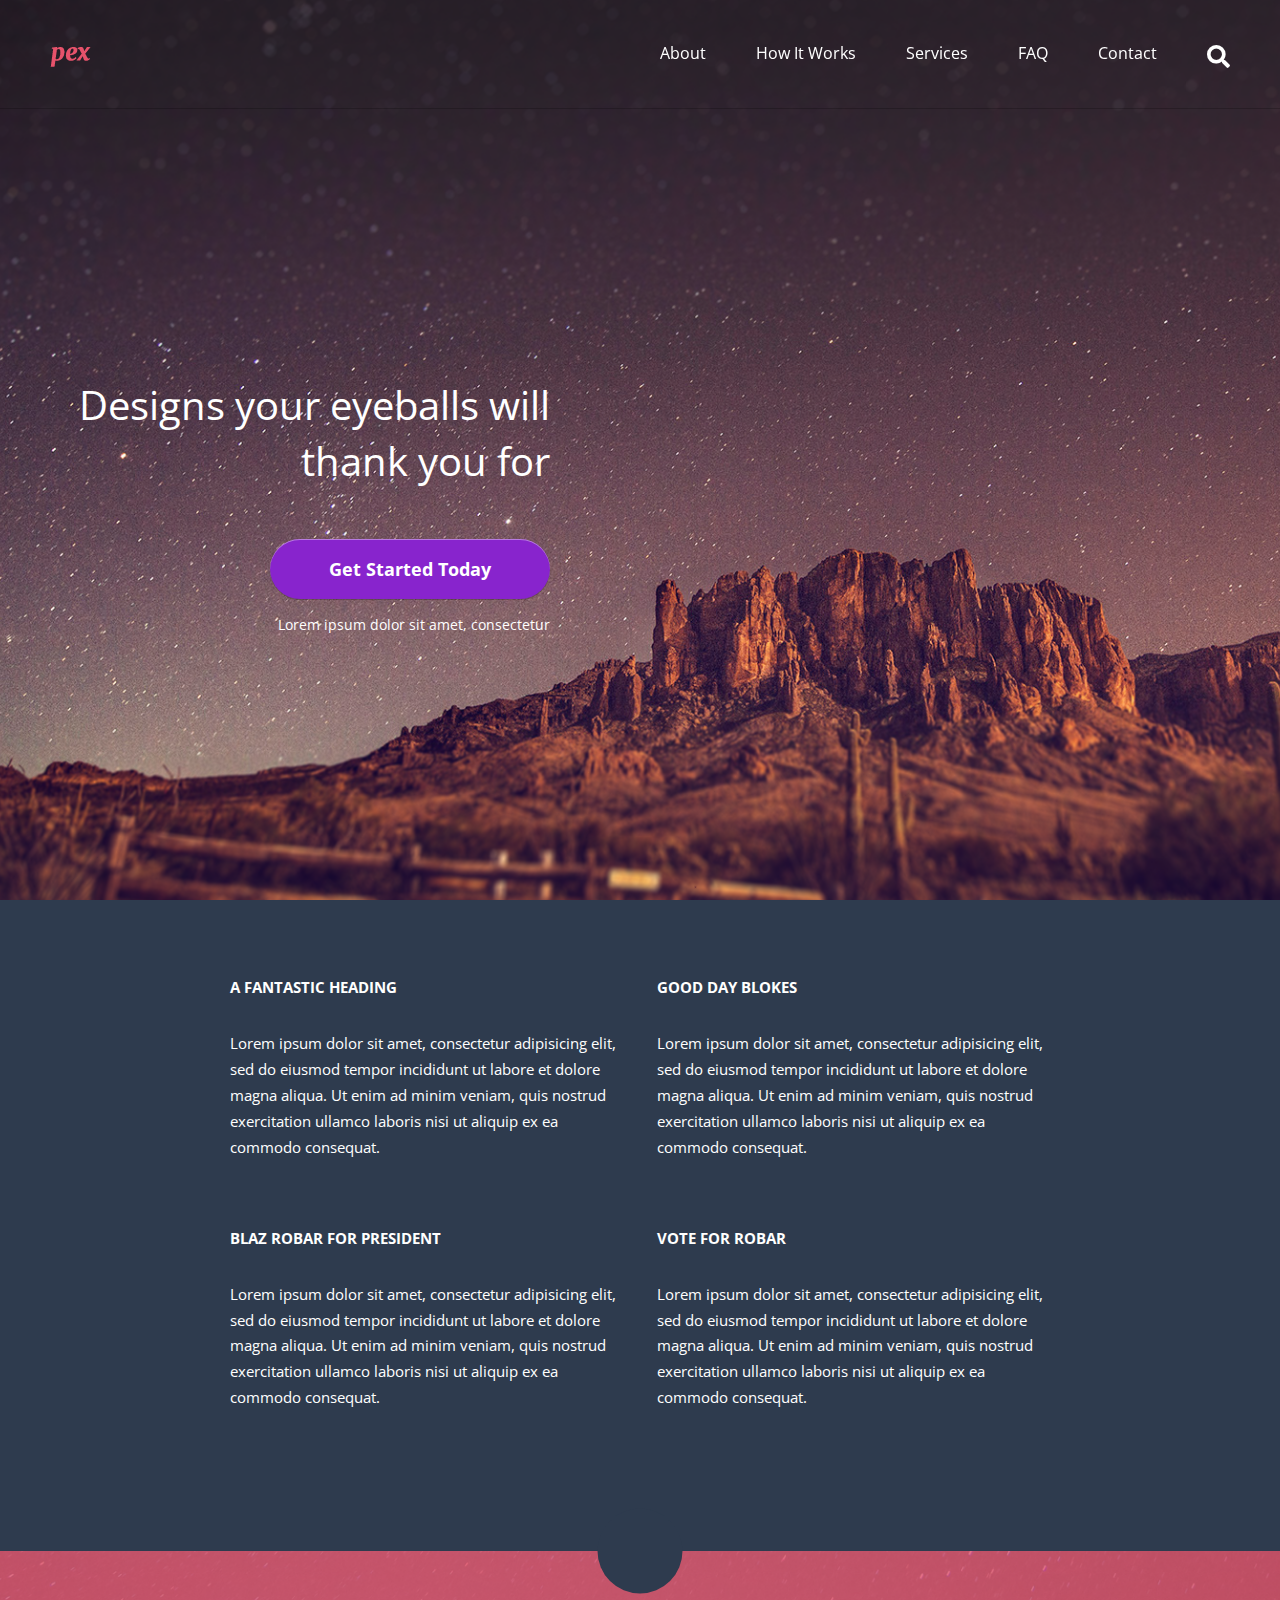
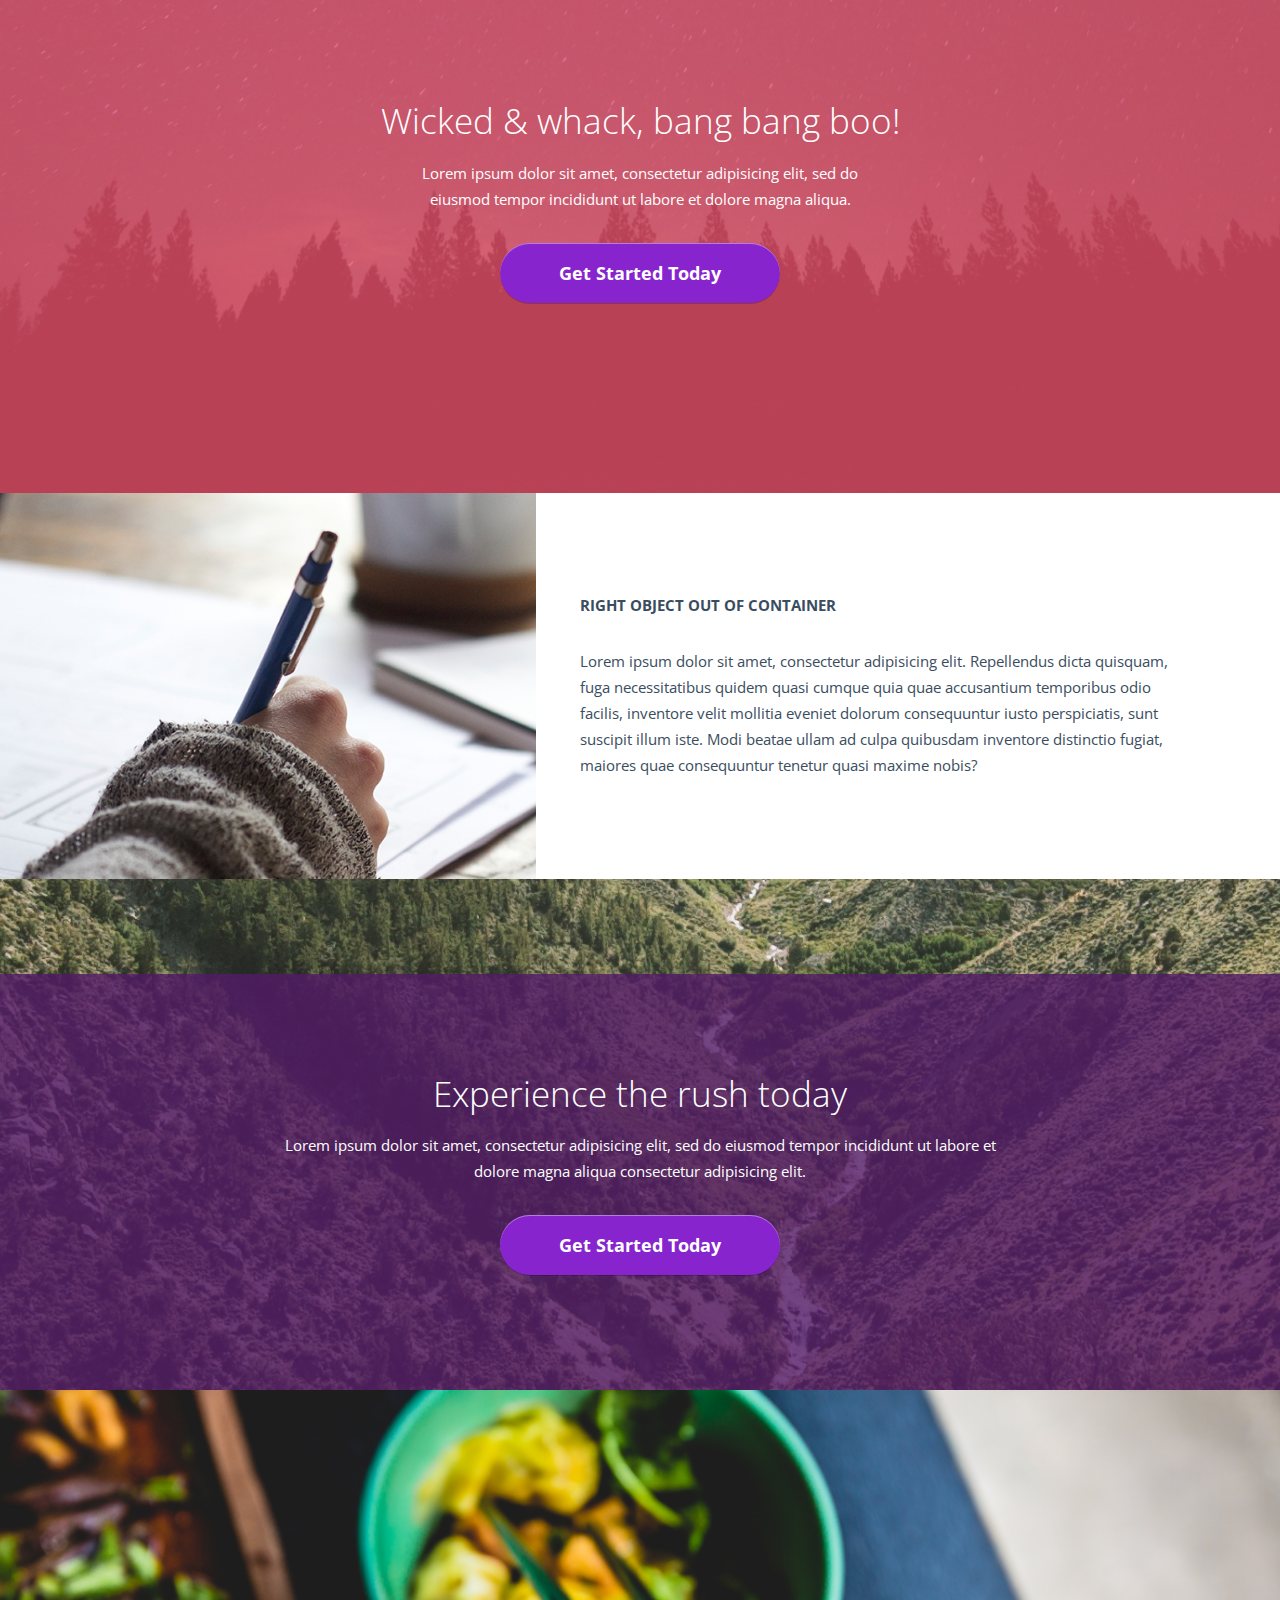
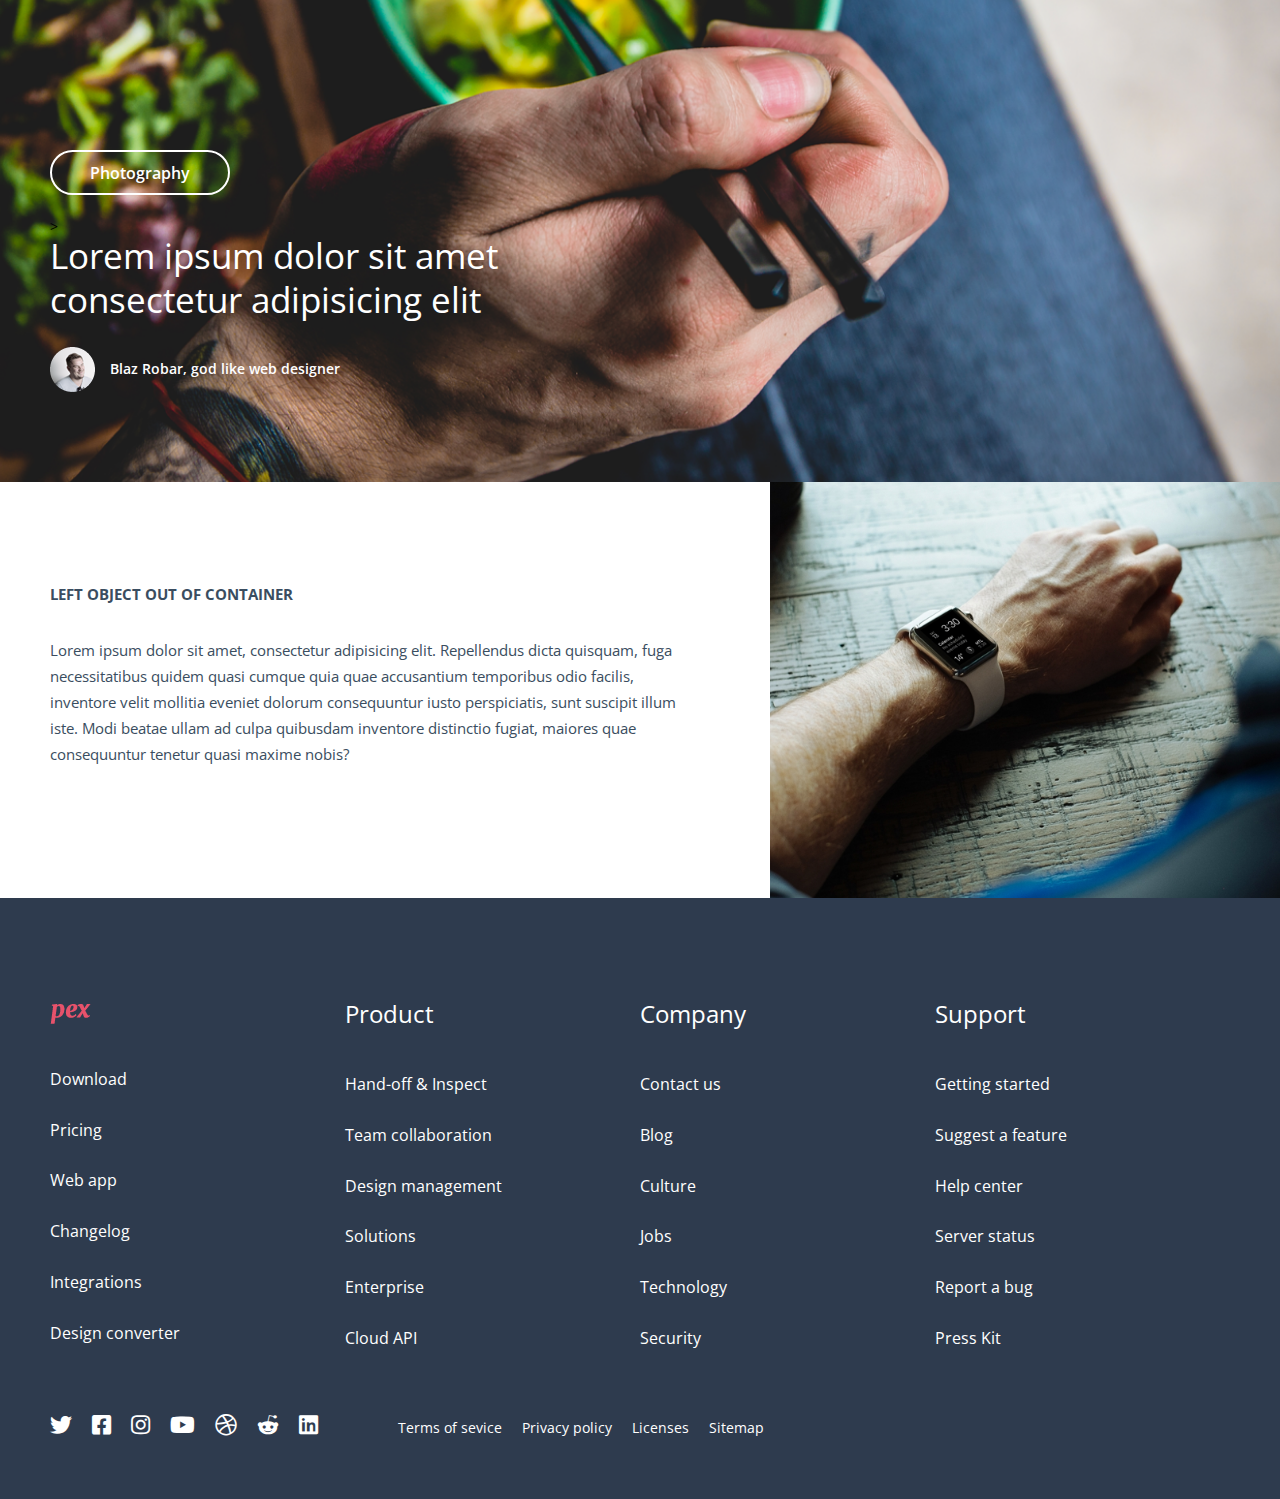
<file: index.html>
<!DOCTYPE html>
<html lang="en">
<head prefix="og: http://ogp.me/ns#">
	<meta charset="UTF-8">
	<meta name="viewport" content="width=device-width, initial-scale=1.0, maximum-scale=1.0, user-scalable=0"> <!-- If no zoom need -->
	<title>PEX</title>
	<meta name="author" content="John Doe"> <!-- !!!!!!!!!!!!!!!!!!!!!!!!!!!!!!!!!!!! -->
	<meta name="copyright" content="John Doe"> <!-- !!!!!!!!!!!!!!!!!!!!!!!!!!!!!!!!!!!! -->
	<meta name="address" content="">
	<meta name="description" content="">
	<meta name="format-detection" content="telephone=no">
	<meta name="robots" content="none"> <!-- !!!!!!!!!!!!!!!!!!!!!!!!!!!!!!!!!!!! -->
	<meta property="og:title" content="PEX">
	<meta property="og:type" content="article">
	<meta property="og:url" content="http://www.pex.com/"> 
	<meta property="og:image" content="http://pex.com/img/pex-graph.png">
	<meta property="og:image:alt" content="">
	<meta property="og:description" content="PEX provides modern web design ideas and creative decisons for you.">
	<meta property="og:determiner" content="">
	<meta property="og:locale" content="en_US">
	<meta property="og:site_name" content="PEX">
	<meta name="twitter:card" content="summary">
	<meta name="twitter:site" content="">
   <meta name="twitter:creator" content="">
   <meta name="twitter:image:alt" content="">
	<!-- Google Fonts -->
	<link rel="stylesheet" href="img/icons/fontawesome/css/all.min.css">
	<link rel="stylesheet" href="css/styles.css">
	<link rel="apple-touch-icon" sizes="180x180" href="/apple-touch-icon.png">
	<link rel="icon" type="image/png" sizes="32x32" href="/favicon-32x32.png">
	<link rel="icon" type="image/png" sizes="16x16" href="/favicon-16x16.png">
	<link rel="manifest" href="/site.webmanifest">
	<link rel="mask-icon" href="/safari-pinned-tab.svg" color="#5bbad5">
	<meta name="msapplication-TileColor" content="#da532c">
	<meta name="theme-color" content="#ffffff">
	<!--[if lt IE 9]>
      <script src="https://cdnjs.cloudflare.com/ajax/libs/html5shiv/3.7.3/html5shiv.js"></script>
    <![endif]-->
</head>
<body>
	<div class="wrapper">
		<header class="header">
	<div class="container">
		<div class="header__logo-menu-search">
			<div class="header__row">
				<div class="header__logo-menu">
					<div class="header__logo logo">
						<a href="#" class="logo__link">
							<img src="img/logos/pex.png" alt="PEX logo" class="logo__img">
						</a>
					</div>
					<nav class="header__menu menu">
						<div class="header__burger burger">
							<span class="burger__line"></span>
							<span class="burger__line"></span>
							<span class="burger__line"></span>
						</div>
						<ul class="menu__body">
							<li class="menu__item">
								<a href="#" class="menu__link">About</a>
							</li>
							<li class="menu__item">
								<a href="#" class="menu__link">How It Works</a>
							</li>
							<li class="menu__item">
								<a href="#" class="menu__link">Services</a>
							</li>
							<li class="menu__item">
								<a href="#" class="menu__link">FAQ</a>
							</li>
							<li class="menu__item">
								<a href="#" class="menu__link">Contact</a>
							</li>
						</ul>
					</nav>
				</div>
				<div class="header__search search">
					<div class="search__body">
						<form class="search__form" action="#">
							<div class="search__relative-block">
								<input type="search" class="search__input" name="q" placeholder="Search Website" autocomplete="off">
								<button class="search__submit">
									<span class="fas fa-search search__submit-icon"></span>
								</button>
							</div>
						</form>
					</div>
					<div class="search__btn">
						<span class="fas fa-search search__btn-icon"></span>
					</div>
				</div>
			</div>
		</div>
	</div>
</header>
		<main class="main">
			<section class="main__main-screen main-screen">
				<div class="main-screen__bg ibg">
					<img src="img/backgrounds/main-screen-background.png" alt="" class="ibg__img">
				</div>
				<div class="container">
					<div class="main-screen__body">
						<h1 class="main-screen__title">Designs your eyeballs will thank you for</h1>
						<a href="#" class="main-screen__btn-link btn-link">
							<span>Get Started Today</span>
						</a>
						<div class="main-screen__text">Lorem ipsum dolor sit amet, consectetur</div>
					</div>
				</div>
			</section>
			<section class="articles">
				<div class="container">
					<div class="min-container">
						<div class="articles__body">
							<div class="articles__column">
								<article class="articles__item">
									<h2 class="articles__title heading">A fantastic heading</h2>
									<p class="articles__text paragraph">Lorem ipsum dolor sit amet, consectetur adipisicing elit, sed do eiusmod tempor incididunt ut labore et dolore magna aliqua. Ut enim ad minim veniam, quis nostrud exercitation ullamco laboris nisi ut aliquip ex ea commodo consequat.</p>
								</article>
							</div>
							<div class="articles__column">
								<article class="articles__item">
									<h2 class="articles__title heading">Good day blokes</h2>
									<p class="articles__text paragraph">Lorem ipsum dolor sit amet, consectetur adipisicing elit, sed do eiusmod tempor incididunt ut labore et dolore magna aliqua. Ut enim ad minim veniam, quis nostrud exercitation ullamco laboris nisi ut aliquip ex ea commodo consequat.</p>
								</article>
							</div>
							<div class="articles__column">
								<article class="articles__item">
									<h2 class="articles__title heading">Blaz Robar for president</h2>
									<p class="articles__text paragraph">Lorem ipsum dolor sit amet, consectetur adipisicing elit, sed do eiusmod tempor incididunt ut labore et dolore magna aliqua. Ut enim ad minim veniam, quis nostrud exercitation ullamco laboris nisi ut aliquip ex ea commodo consequat.</p>
								</article>
							</div>
							<div class="articles__column">
								<article class="articles__item">
									<h2 class="articles__title heading">vote for robar</h2>
									<p class="articles__text paragraph">Lorem ipsum dolor sit amet, consectetur adipisicing elit, sed do eiusmod tempor incididunt ut labore et dolore magna aliqua. Ut enim ad minim veniam, quis nostrud exercitation ullamco laboris nisi ut aliquip ex ea commodo consequat.</p>
								</article>
							</div>
						</div>
					</div>
				</div>
			</section>
			<section class="main__boo boo">
				<div class="boo__bg ibg">
					<img src="img/backgrounds/boo-background.png" alt="" class="ibg__img">
				</div>
				<div class="container">
					<div class="boo__body">
						<h2 class="boo__title title">Wicked &amp; whack, bang bang boo!</h2>
						<p class="boo__text text text_max-width_447px">Lorem ipsum dolor sit amet, consectetur adipisicing elit, sed do eiusmod tempor incididunt ut labore et dolore magna aliqua.</p>
						<a href="#" class="boo__btn-link btn-link">
							<span>Get Started Today</span>
						</a>
					</div>
				</div>
			</section>
			<section class="main__section section main__section_reversed">
				<div class="section__content section__content_reversed">
					<div class="container">
						<div class="section__body section__body_reversed">
							<h2 class="section__title heading heading_colored">Right object out of container</h2>
							<p class="section__text paragraph paragraph_colored">Lorem ipsum dolor sit amet, consectetur adipisicing elit. Repellendus dicta quisquam, fuga necessitatibus quidem quasi cumque quia quae accusantium temporibus odio facilis, inventore velit mollitia eveniet dolorum consequuntur iusto perspiciatis, sunt suscipit illum iste. Modi beatae ullam ad culpa quibusdam inventore distinctio fugiat, maiores quae consequuntur tenetur quasi maxime nobis?</p>
						</div>
					</div>
				</div>
				<div class="section__img-block section__img-block_reversed">
					<img src="img/contents/writing.jpg" alt="A man's hand with pencil in his hand" class="section__img">
				</div>
			</section>
			<section class="main__experience experience">
				<div class="experience__bg ibg">
					<img src="img/backgrounds/experience-background.png" alt="" class="ibg__img">
				</div>
				<div class="experience__body">
					<div class="container">
						<h2 class="experience__title title">Experience the rush today</h2>
						<p class="experience__text text text_max-width_732px">Lorem ipsum dolor sit amet, consectetur adipisicing elit, sed do eiusmod tempor incididunt ut labore et dolore magna aliqua consectetur adipisicing elit.</p>
						<a href="#" class="experience__btn-link btn-link">
							<span>Get Started Today</span>
						</a>
					</div>
				</div>
			</section>
			<section class="main__photography photography">
				<div class="photography__bg ibg">
					<img src="img/backgrounds/photography-background.png" alt="" class="ibg__img">
				</div>
				<div class="container">
					<div class="photography__body">
						<a href="#" class="photography__btn-link">
							<span>Photography</span>
						</a>>
						<h2 class="photography__title">Lorem ipsum dolor sit amet consectetur adipisicing elit</h2>
						<div class="photography__photographer-block">
							<div class="photography__img-block">
								<img src="img/contents/photographer.png" alt="Blaz Robar - photographer" class="photography__img">
							</div>
							<div class="photography__caption">Blaz Robar, god like web designer</div>
						</div>
					</div>
				</div>
			</section>
			<section class="main__section section">
				<div class="section__content">
					<div class="container">
						<div class="section__body">
							<h2 class="section__title heading heading_colored">Left object out of container</h2>
							<p class="section__text paragraph paragraph_colored">Lorem ipsum dolor sit amet, consectetur adipisicing elit. Repellendus dicta quisquam, fuga necessitatibus quidem quasi cumque quia quae accusantium temporibus odio facilis, inventore velit mollitia eveniet dolorum consequuntur iusto perspiciatis, sunt suscipit illum iste. Modi beatae ullam ad culpa quibusdam inventore distinctio fugiat, maiores quae consequuntur tenetur quasi maxime nobis?</p>
						</div>
					</div>
				</div>
				<div class="section__img-block">
					<img src="img/contents/watch.jpg" alt="A man's hand with watch on his wrist" class="section__img">
				</div>
			</section>
		</main>
		<footer class="footer">
	<div class="container">
		<div class="footer__menu">
			<div class="footer__menu-body">
				<div class="footer__menu-column">
					<div class="footer__menu-item">
						<div class="footer__logo">
							<img src="img/logos/pex.png" alt="PEX logo" class="footer__logo-img">
						</div>
						<ul class="footer__menu-list">
							<li class="footer__menu-list-item">
								<a href="" class="footer__menu-list-link">Download</a>
							</li>
							<li class="footer__menu-list-item">
								<a href="" class="footer__menu-list-link">Pricing</a>
							</li>
							<li class="footer__menu-list-item">
								<a href="" class="footer__menu-list-link">Web app</a>
							</li>
							<li class="footer__menu-list-item">
								<a href="" class="footer__menu-list-link">Changelog</a>
							</li>
							<li class="footer__menu-list-item">
								<a href="" class="footer__menu-list-link">Integrations</a>
							</li>
							<li class="footer__menu-list-item">
								<a href="" class="footer__menu-list-link">Design converter</a>
							</li>
						</ul>
					</div>
				</div>
				<div class="footer__menu-column">
					<div class="footer__menu-item">
						<h2 class="footer__menu-title">Product</h2>
						<ul class="footer__menu-list">
							<li class="footer__menu-list-item">
								<a href="" class="footer__menu-list-link">Hand-off &amp; Inspect</a>
							</li>
							<li class="footer__menu-list-item">
								<a href="" class="footer__menu-list-link">Team collaboration</a>
							</li>
							<li class="footer__menu-list-item">
								<a href="" class="footer__menu-list-link">Design management</a>
							</li>
							<li class="footer__menu-list-item">
								<a href="" class="footer__menu-list-link">Solutions</a>
							</li>
							<li class="footer__menu-list-item">
								<a href="" class="footer__menu-list-link">Enterprise</a>
							</li>
							<li class="footer__menu-list-item">
								<a href="" class="footer__menu-list-link">Cloud API</a>
							</li>
						</ul>
					</div>
				</div>
				<div class="footer__menu-column">
					<div class="footer__menu-item">
						<h2 class="footer__menu-title">Company</h2>
						<ul class="footer__menu-list">
							<li class="footer__menu-list-item">
								<a href="" class="footer__menu-list-link">Contact us</a>
							</li>
							<li class="footer__menu-list-item">
								<a href="" class="footer__menu-list-link">Blog</a>
							</li>
							<li class="footer__menu-list-item">
								<a href="" class="footer__menu-list-link">Culture</a>
							</li>
							<li class="footer__menu-list-item">
								<a href="" class="footer__menu-list-link">Jobs</a>
							</li>
							<li class="footer__menu-list-item">
								<a href="" class="footer__menu-list-link">Technology</a>
							</li>
							<li class="footer__menu-list-item">
								<a href="" class="footer__menu-list-link">Security</a>
							</li>
						</ul>
					</div>
				</div>
				<div class="footer__menu-column">
					<div class="footer__menu-item">
						<h2 class="footer__menu-title">Support</h2>
						<ul class="footer__menu-list">
							<li class="footer__menu-list-item">
								<a href="" class="footer__menu-list-link">Getting started</a>
							</li>
							<li class="footer__menu-list-item">
								<a href="" class="footer__menu-list-link">Suggest a feature</a>
							</li>
							<li class="footer__menu-list-item">
								<a href="" class="footer__menu-list-link">Help center</a>
							</li>
							<li class="footer__menu-list-item">
								<a href="" class="footer__menu-list-link">Server status</a>
							</li>
							<li class="footer__menu-list-item">
								<a href="" class="footer__menu-list-link">Report a bug</a>
							</li>
							<li class="footer__menu-list-item">
								<a href="" class="footer__menu-list-link">Press Kit</a>
							</li>
						</ul>
					</div>
				</div>
			</div>
		</div>
		<div class="footer__others">
			<div class="footer__others-body">
				<div class="footer__social-media">
					<div class="footer__social-media-body">
						<div class="footer__social-media-item">
							<a href="#" class="footer__social-media-link">
								<span class="fab fa-twitter footer__social-media-icon"></span>
							</a>
						</div>
						<div class="footer__social-media-item">
							<a href="" class="footer__social-media-link">
								<span class="fab fa-facebook-square footer__social-media-icon"></span>
							</a>
						</div>
						<div class="footer__social-media-item">
							<a href="" class="footer__social-media-link">
								<span class="fab fa-instagram footer__social-media-icon"></span>
							</a>
						</div>
						<div class="footer__social-media-item">
							<a href="" class="footer__social-media-link">
								<span class="fab fa-youtube footer__social-media-icon"></span>
							</a>
						</div>
						<div class="footer__social-media-item">
							<a href="" class="footer__social-media-link">
								<span class="fab fa-dribbble footer__social-media-icon"></span>
							</a>
						</div>
						<div class="footer__social-media-item">
							<a href="" class="footer__social-media-link">
								<span class="fab fa-reddit-alien footer__social-media-icon"></span>
							</a>
						</div>
						<div class="footer__social-media-item">
							<a href="" class="footer__social-media-link">
								<span class="fab fa-linkedin footer__social-media-icon"></span>
							</a>
						</div>
					</div>
				</div>
				<div class="footer__little-menu">
					<ul class="footer__little-menu-list">
						<li class="footer__little-menu-item">
							<a href="" class="footer__little-menu-link">Terms of sevice</a>
						</li>
						<li class="footer__little-menu-item">
							<a href="" class="footer__little-menu-link">Privacy policy</a>
						</li>
						<li class="footer__little-menu-item">
							<a href="" class="footer__little-menu-link">Licenses</a>
						</li>
						<li class="footer__little-menu-item">
							<a href="" class="footer__little-menu-link">Sitemap</a>
						</li>
					</ul>
				</div>
			</div>
		</div>
	</div>
</footer>
	</div>
	<script src="js/script.js"></script>
</body>
</html>
</file>
<file: css/styles.css>
@import url("https://fonts.googleapis.com/css2?family=Open+Sans:wght@300;400;600;700&display=swap");
* {
  padding: 0;
  margin: 0;
  border: 0; }

*, *:before, *:after {
  -moz-box-sizing: border-box;
  -webkit-box-sizing: border-box;
  box-sizing: border-box; }

:focus, :active {
  outline: none; }

a:focus, a:active {
  outline: none; }

header, nav, main, section, aside, footer, article, figure {
  display: block; }

html, body {
  height: 100%;
  width: 100%;
  font-size: 100%;
  line-height: 1;
  font-size: 14px;
  -ms-text-size-adjust: 100%;
  -moz-text-size-adjust: 100%;
  -webkit-text-size-adjust: 100%; }

html {
  font-size: 10px; }

input, button, textarea, select {
  font-family: inherit;
  font-size: 100%; }

input {
  -webkit-appearance: none;
  -moz-appearance: none;
  appearance: none;
  border-radius: 0; }

input[type="search"]::-webkit-search-cancel-button {
  display: none; }

input::-ms-clear {
  display: none; }

button {
  cursor: pointer;
  border-radius: 0; }

button::-moz-focus-inner {
  padding: 0;
  border: 0; }

a, a:visited {
  text-decoration: none; }

a:hover {
  text-decoration: none; }

ul li {
  list-style: none; }

img {
  vertical-align: top; }

h1, h2, h3, h4, h5, h6 {
  font-size: inherit;
  font-weight: 400; }

/* $h2-exist-section-padding-top-mobile: 30px;
$h2-exist-section-padding-bottom-mobile: 10px;
$h2-exist-section-padding-top-medium: 60px;
$h2-exist-section-padding-bottom-medium: 60px;
$h2-exist-section-padding-top-desktop: 122px;
$h2-exist-section-padding-bottom-desktop: 122px;

$p-primary-margin-top-mobile: 15px;
$p-primary-margin-bottom-mobile: 10px;
$p-primary-margin-top-medium: 21px;
$p-primary-margin-bottom-medium: 60px;
$p-primary-margin-top-desktop: 28px;
$p-primary-margin-bottom-desktop: 100px;

$h3-card-margin-top-mobile: 15px;
$h3-card-margin-top-medium: 20px;
$h3-card-margin-top-desktop: 30px;

$p-card-margin-top-mobile: 10px; 
$p-card-margin-bottom-mobile: 15px; 
$p-card-margin-top-medium: 15px; 
$p-card-margin-bottom-medium: 20px; 
$p-card-margin-top-desktop: 20px; 
$p-card-margin-bottom-desktop: 24px;  */
.btn-link {
  display: -webkit-box;
  display: -ms-flexbox;
  display: flex;
  border-radius: 30px;
  -webkit-box-shadow: 0 1px 0 rgba(0, 0, 0, 0.2), inset 0 1px 0 rgba(255, 255, 255, 0.4);
  box-shadow: 0 1px 0 rgba(0, 0, 0, 0.2), inset 0 1px 0 rgba(255, 255, 255, 0.4);
  background-color: #8824cd;
  width: 280px;
  height: 60px;
  color: #fff;
  font-size: 1.8rem;
  font-weight: 700;
  text-align: center;
  cursor: pointer;
  overflow: hidden;
  -webkit-transition: background-color .3s ease 0s, color .3s ease 0s;
  -o-transition: background-color .3s ease 0s, color .3s ease 0s;
  transition: background-color .3s ease 0s, color .3s ease 0s; }
  .btn-link:hover {
    background-color: #fff;
    color: #d54c63; }
  .btn-link span {
    margin: auto; }

body {
  font-family: "Open Sans", sans-serif; }
  body.lock-menu {
    overflow: hidden; }
  body.lock-search {
    overflow: hidden; }

.wrapper {
  min-height: 100%;
  overflow: hidden;
  display: -webkit-box;
  display: -ms-flexbox;
  display: flex;
  -webkit-box-orient: vertical;
  -webkit-box-direction: normal;
  -ms-flex-direction: column;
  flex-direction: column; }

.container {
  width: 100%;
  max-width: 1210px;
  padding: 0 15px;
  margin: 0 auto; }

.header {
  position: fixed;
  top: 0;
  left: 0;
  width: 100%;
  border-bottom: 1px solid rgba(0, 0, 0, 0.2);
  padding-top: 20px;
  padding-bottom: 15px;
  z-index: 23; }
  .header_scrolled {
    background-color: #fff;
    border: 0; }
  @media (min-width: 768px) {
    .header {
      padding-top: 10px;
      padding-bottom: 29px; } }
  @media (min-width: 1210px) {
    .header {
      padding-bottom: 0; } }
  .header__row {
    display: -webkit-box;
    display: -ms-flexbox;
    display: flex;
    -webkit-box-align: baseline;
    -ms-flex-align: baseline;
    align-items: baseline; }
  .header__logo-menu {
    display: -webkit-box;
    display: -ms-flexbox;
    display: flex;
    -webkit-box-pack: justify;
    -ms-flex-pack: justify;
    justify-content: space-between;
    -webkit-box-align: center;
    -ms-flex-align: center;
    align-items: center;
    width: 100%;
    margin-right: 50px;
    -webkit-transition: margin-right .3s ease 0s;
    -o-transition: margin-right .3s ease 0s;
    transition: margin-right .3s ease 0s; }
    @media (min-width: 600px) {
      .header__logo-menu {
        margin-right: 30px; } }
    @media (min-width: 768px) {
      .header__logo-menu {
        padding-top: 30px; } }
    @media (min-width: 1210px) {
      .header__logo-menu {
        -webkit-box-align: baseline;
        -ms-flex-align: baseline;
        align-items: baseline; } }
  .header__menu {
    position: relative; }
    @media (min-width: 1210px) {
      .header__menu {
        position: static; } }
  .header__burger {
    position: relative; }

.logo {
  -webkit-box-flex: 0;
  -ms-flex: 0 0 41px;
  flex: 0 0 41px;
  margin-right: 100px; }
  .logo__link {
    display: block;
    width: 100%;
    height: 100%; }
  .logo__img {
    max-width: 100%; }

.menu__body {
  position: fixed;
  width: 100%;
  height: 100%;
  top: 0;
  left: 0;
  background-color: #000;
  padding: 110px 20px 20px;
  overflow: auto;
  text-align: center;
  -webkit-transform: translate3d(100%, 0, 0);
  transform: translate3d(100%, 0, 0);
  -webkit-transition: -webkit-transform .3s ease 0s;
  transition: -webkit-transform .3s ease 0s;
  -o-transition: transform .3s ease 0s;
  transition: transform .3s ease 0s;
  transition: transform .3s ease 0s, -webkit-transform .3s ease 0s;
  z-index: 24; }
  @media (min-width: 1210px) {
    .menu__body {
      position: static;
      display: -webkit-box;
      display: -ms-flexbox;
      display: flex;
      margin: 0 -25px;
      -webkit-transform: none;
      -ms-transform: none;
      transform: none;
      -webkit-transition: none;
      -o-transition: none;
      transition: none;
      width: auto;
      height: auto;
      padding: 0;
      background-color: transparent; } }
  .menu__body.active {
    -webkit-transform: none;
    -ms-transform: none;
    transform: none; }

.menu__item {
  padding: 0 25px;
  margin-bottom: 45px; }
  .menu__item:last-child {
    margin: 0; }
  @media (min-width: 1210px) {
    .menu__item {
      margin: 0; } }

.menu__link {
  display: inline-block;
  color: #ffffff;
  font-size: 2.2rem;
  line-height: 1.71;
  cursor: pointer;
  border-bottom: 3px solid transparent; }
  .menu__link:hover {
    border-bottom: 3px solid #fff; }
  .menu__link_scrolled {
    color: #000; }
    .menu__link_scrolled:hover {
      border-bottom: 3px solid #000; }
  @media (min-width: 768px) {
    .menu__link {
      font-size: 1.9rem; } }
  @media (min-width: 1210px) {
    .menu__link {
      font-size: 1.6rem;
      padding-bottom: 38px; } }

.burger {
  width: 30px;
  height: 20px;
  cursor: pointer;
  z-index: 25; }
  .burger_hidden {
    z-index: -11; }
  @media (min-width: 1210px) {
    .burger {
      display: none; } }
  .burger__line {
    display: block;
    height: 3px;
    background-color: #fff;
    position: absolute;
    left: 0;
    width: 100%;
    -webkit-transition: all .3s ease 0s;
    -o-transition: all .3s ease 0s;
    transition: all .3s ease 0s; }
    .burger__line_scrolled {
      background-color: #000; }
  .burger__line:first-child {
    top: 0; }
  .burger__line:nth-child(2) {
    top: 50%;
    -webkit-transform: translateY(-50%);
    -ms-transform: translateY(-50%);
    transform: translateY(-50%); }
  .burger__line:last-child {
    bottom: 0; }
  .burger.active .burger__line:first-child {
    -webkit-transform: rotate(45deg);
    -ms-transform: rotate(45deg);
    transform: rotate(45deg);
    top: 9px; }
  .burger.active .burger__line:nth-child(2) {
    -webkit-transform: scale(0);
    -ms-transform: scale(0);
    transform: scale(0); }
  .burger.active .burger__line:last-child {
    -webkit-transform: rotate(-45deg);
    -ms-transform: rotate(-45deg);
    transform: rotate(-45deg);
    bottom: 8px; }

.search {
  display: -webkit-box;
  display: -ms-flexbox;
  display: flex;
  -webkit-box-align: center;
  -ms-flex-align: center;
  align-items: center;
  height: 44px; }
  .search_removed {
    display: none; }
  .search__body {
    position: fixed;
    top: 0;
    left: 0;
    width: 100%;
    height: 100%;
    background-color: #000;
    padding: 110px 15% 0;
    overflow: hidden;
    -webkit-transform: translate3d(-100%, 0, 0);
    transform: translate3d(-100%, 0, 0);
    -webkit-transition: -webkit-transform .3s ease 0s;
    transition: -webkit-transform .3s ease 0s;
    -o-transition: transform .3s ease 0s;
    transition: transform .3s ease 0s;
    transition: transform .3s ease 0s, -webkit-transform .3s ease 0s;
    z-index: 24; }
    .search__body.active {
      -webkit-transform: none;
      -ms-transform: none;
      transform: none; }
    @media (min-width: 600px) {
      .search__body {
        margin-right: 20px;
        position: static;
        width: auto;
        height: auto;
        background-color: transparent;
        padding: 0;
        -webkit-transform: none;
        -ms-transform: none;
        transform: none; } }
  .search__form {
    overflow: hidden; }
  .search__relative-block {
    position: relative;
    display: inline-block;
    width: 100%; }
    @media (min-width: 600px) {
      .search__relative-block {
        width: auto; } }
  .search__input {
    background-color: #ffffff;
    height: 0;
    width: 0;
    visibility: hidden;
    opacity: 0;
    -webkit-transition: border-radius .3s ease 0s, height .3s ease 0s, width .3s ease 0s, padding .3s ease 0s, visibility .3s ease 0s, opacity .3s ease 0s, border .3s ease 0s;
    -o-transition: border-radius .3s ease 0s, height .3s ease 0s, width .3s ease 0s, padding .3s ease 0s, visibility .3s ease 0s, opacity .3s ease 0s, border .3s ease 0s;
    transition: border-radius .3s ease 0s, height .3s ease 0s, width .3s ease 0s, padding .3s ease 0s, visibility .3s ease 0s, opacity .3s ease 0s, border .3s ease 0s; }
    .search__input_opened {
      display: block;
      width: 100%;
      border-radius: 22px;
      height: 44px;
      padding: 0 40px 0 28px;
      visibility: visible;
      opacity: 1;
      border: 1px solid #f2f2f2; }
      @media (min-width: 600px) {
        .search__input_opened {
          display: inline-block;
          width: 220px; } }
    .search__input_scrolled {
      border: 2px solid #000; }
    .search__input::-webkit-input-placeholder {
      color: #626262;
      font-family: "Open Sans", sans-serif; }
    .search__input:-ms-input-placeholder {
      color: #626262;
      font-family: "Open Sans", sans-serif; }
    .search__input::-ms-input-placeholder {
      color: #626262;
      font-family: "Open Sans", sans-serif; }
    .search__input::placeholder {
      color: #626262;
      font-family: "Open Sans", sans-serif; }
  .search__submit {
    position: absolute;
    top: 50%;
    right: 13px;
    -webkit-transform: translateY(-50%);
    -ms-transform: translateY(-50%);
    transform: translateY(-50%);
    background-color: transparent; }
  .search__submit-icon {
    font-size: 0;
    visibility: hidden;
    opacity: 0;
    color: #b6b6b6;
    -webkit-transition: font-size .3s ease 0s, visibility .3s ease 0s, opacity .3s ease 0s;
    -o-transition: font-size .3s ease 0s, visibility .3s ease 0s, opacity .3s ease 0s;
    transition: font-size .3s ease 0s, visibility .3s ease 0s, opacity .3s ease 0s; }
    .search__submit-icon_font-size_14px {
      font-size: 20px;
      visibility: visible;
      opacity: 1; }
  .search__btn {
    -webkit-box-flex: 0;
    -ms-flex: 0 0 auto;
    flex: 0 0 auto;
    cursor: pointer;
    position: relative;
    top: 4px;
    z-index: 25; }
    @media (min-width: 600px) {
      .search__btn {
        top: 2px; } }
  .search__btn-icon {
    font-size: 23px;
    color: #fff;
    -webkit-transition: color .3s ease 0s;
    -o-transition: color .3s ease 0s;
    transition: color .3s ease 0s; }
    .search__btn-icon_scrolled {
      color: #000; }

.main {
  -webkit-box-flex: 1;
  -ms-flex: 1 1 auto;
  flex: 1 1 auto; }
  .main__main-screen {
    position: relative; }
  .main__boo {
    position: relative; }
  .main__experience {
    position: relative; }
  .main__photography {
    position: relative; }

.main-screen {
  background-color: #000;
  padding: 130px 0 20px;
  display: -webkit-box;
  display: -ms-flexbox;
  display: flex;
  -webkit-box-orient: vertical;
  -webkit-box-direction: normal;
  -ms-flex-direction: column;
  flex-direction: column;
  -webkit-box-pack: center;
  -ms-flex-pack: center;
  justify-content: center;
  min-height: 100vh; }
  .main-screen__bg {
    position: absolute;
    left: 0;
    top: 0;
    width: 100%;
    height: 100%; }
  .main-screen__body {
    position: relative;
    z-index: 2;
    max-width: 500px; }
  .main-screen__title {
    color: #ffffff;
    font-size: 3rem;
    line-height: 1.4;
    margin: 0 auto 50px auto;
    text-align: center; }
    @media (min-width: 768px) {
      .main-screen__title {
        font-size: 4rem;
        text-align: right;
        margin: 0 0 50px auto; } }
  .main-screen__btn-link {
    margin: 0 auto 18px auto; }
    @media (min-width: 768px) {
      .main-screen__btn-link {
        margin: 0 0 18px auto; } }
  .main-screen__text {
    color: #ffffff;
    font-size: 1.4rem;
    line-height: 1.2;
    text-align: center; }
    @media (min-width: 768px) {
      .main-screen__text {
        text-align: right; } }

.ibg {
  background-position: center;
  background-size: cover;
  background-repeat: no-repeat; }
  .ibg__img {
    width: 0;
    height: 0;
    position: absolute;
    top: 0;
    left: 0;
    opacity: 0;
    visibility: hidden; }

.articles {
  background-color: #2e3b4e;
  padding: 35px 0 0;
  position: relative;
  z-index: 4; }
  .articles::after {
    position: absolute;
    top: 100%;
    left: 50%;
    -webkit-transform: translate(-50%, -50%);
    -ms-transform: translate(-50%, -50%);
    transform: translate(-50%, -50%);
    content: '';
    width: 85px;
    height: 85px;
    border-radius: 50%;
    background-color: #2e3b4e; }
  @media (min-width: 768px) {
    .articles {
      padding: 55px 0 0; } }
  @media (min-width: 992px) {
    .articles {
      padding: 75px 0; } }
  .articles__body {
    display: -webkit-box;
    display: -ms-flexbox;
    display: flex;
    -webkit-box-orient: vertical;
    -webkit-box-direction: normal;
    -ms-flex-direction: column;
    flex-direction: column;
    margin: 0 -16.5px; }
    @media (min-width: 768px) {
      .articles__body {
        -webkit-box-orient: horizontal;
        -webkit-box-direction: normal;
        -ms-flex-direction: row;
        flex-direction: row;
        -ms-flex-wrap: wrap;
        flex-wrap: wrap; } }
  .articles__column {
    padding: 0 16.5px;
    margin-bottom: 35px; }
    @media (min-width: 768px) {
      .articles__column {
        -webkit-box-flex: 0;
        -ms-flex: 0 1 50%;
        flex: 0 1 50%;
        margin-bottom: 55px; } }
    @media (min-width: 992px) {
      .articles__column {
        margin-bottom: 65px; } }
  .articles__title {
    margin-bottom: 10px; }
    @media (min-width: 768px) {
      .articles__title {
        margin-bottom: 20px; } }
    @media (min-width: 992px) {
      .articles__title {
        margin-bottom: 30px; } }

.min-container {
  max-width: 820px;
  margin: 0 auto; }

.heading {
  color: #ffffff;
  font-size: 1.5rem;
  font-weight: 700;
  line-height: 1.73;
  text-transform: uppercase; }

.paragraph {
  color: #ffffff;
  font-size: 1.5rem;
  line-height: 1.73; }

.boo {
  background-color: #e7526b;
  padding: 60px 0 35px; }
  @media (min-width: 768px) {
    .boo {
      padding: 100px 0; } }
  @media (min-width: 992px) {
    .boo {
      padding: 140px 0 190px; } }
  .boo__bg {
    position: absolute;
    left: 0;
    top: 0;
    width: 100%;
    height: 100%;
    z-index: 2; }
  .boo__body {
    position: relative;
    z-index: 3; }
  .boo__title {
    margin-bottom: 10px; }
  .boo__text {
    margin: 0 auto 30px auto; }
  .boo__btn-link {
    margin: 0 auto; }

.title {
  color: #ffffff;
  font-size: 2.5rem;
  font-weight: 300;
  line-height: 1.71;
  text-align: center; }
  @media (min-width: 768px) {
    .title {
      font-size: 3.5rem; } }

.text {
  color: #ffffff;
  font-size: 1.5rem;
  line-height: 1.73;
  text-align: center; }
  .text_max-width_447px {
    max-width: 447px; }
  .text_max-width_732px {
    max-width: 732px; }

.experience {
  padding: 95px 0 0;
  background-color: #000; }
  .experience__bg {
    position: absolute;
    left: 0;
    top: 0;
    width: 100%;
    height: 100%;
    z-index: 2; }
  .experience__body {
    position: relative;
    z-index: 3;
    padding: 30px 0 35px;
    background-color: rgba(82, 26, 102, 0.8); }
    @media (min-width: 768px) {
      .experience__body {
        padding: 90px 0 115px; } }
  .experience__title {
    margin-bottom: 10px; }
  .experience__text {
    margin: 0 auto 30px auto; }
  .experience__btn-link {
    margin: 0 auto; }

.photography {
  background-color: #000;
  padding: 35px 0; }
  @media (min-width: 768px) {
    .photography {
      padding: 90px 0; } }
  @media (min-width: 992px) {
    .photography {
      padding: 360px 0 90px; } }
  .photography__bg {
    position: absolute;
    left: 0;
    top: 0;
    width: 100%;
    height: 100%;
    z-index: 2; }
  .photography__body {
    position: relative;
    z-index: 3;
    display: -webkit-box;
    display: -ms-flexbox;
    display: flex;
    -webkit-box-orient: vertical;
    -webkit-box-direction: normal;
    -ms-flex-direction: column;
    flex-direction: column; }
  .photography__btn-link {
    width: 180px;
    height: 45px;
    border-radius: 25px;
    border: 2px solid #ffffff;
    cursor: pointer;
    display: -webkit-box;
    display: -ms-flexbox;
    display: flex;
    -webkit-transition: background-color .3s ease 0s;
    -o-transition: background-color .3s ease 0s;
    transition: background-color .3s ease 0s;
    -webkit-box-ordinal-group: 4;
    -ms-flex-order: 3;
    order: 3; }
    .photography__btn-link:hover {
      background-color: #8824cd; }
    @media (min-width: 768px) {
      .photography__btn-link {
        -webkit-box-ordinal-group: 1;
        -ms-flex-order: 0;
        order: 0;
        margin-bottom: 25px; } }
    .photography__btn-link span {
      margin: auto;
      color: #ffffff;
      font-size: 1.6rem;
      font-weight: 600; }
  .photography__title {
    color: #ffffff;
    font-size: 2.5rem;
    line-height: 1.25;
    width: 43.56%;
    margin-bottom: 25px;
    -webkit-box-ordinal-group: 2;
    -ms-flex-order: 1;
    order: 1; }
    @media (min-width: 768px) {
      .photography__title {
        font-size: 3.5rem;
        -webkit-box-ordinal-group: 1;
        -ms-flex-order: 0;
        order: 0; } }
  .photography__photographer-block {
    display: -webkit-box;
    display: -ms-flexbox;
    display: flex;
    -webkit-box-align: center;
    -ms-flex-align: center;
    align-items: center;
    -webkit-box-ordinal-group: 3;
    -ms-flex-order: 2;
    order: 2;
    margin-bottom: 25px; }
    @media (min-width: 768px) {
      .photography__photographer-block {
        -webkit-box-ordinal-group: 1;
        -ms-flex-order: 0;
        order: 0;
        margin-bottom: 0; } }
  .photography__img-block {
    -webkit-box-flex: 0;
    -ms-flex: 0 0 auto;
    flex: 0 0 auto; }
  .photography__img {
    max-width: 100%; }
  .photography__caption {
    color: #ffffff;
    font-size: 1.4rem;
    font-weight: 600;
    line-height: 1.3;
    margin-left: 15px; }

@media (min-width: 768px) {
  .main__section_reversed {
    position: relative; } }

.section {
  background-color: #fff;
  overflow: hidden; }
  @media (min-width: 768px) {
    .section {
      display: -webkit-box;
      display: -ms-flexbox;
      display: flex; } }
  @media (min-width: 768px) {
    .section__content {
      -webkit-box-flex: 0;
      -ms-flex: 0 0 100%;
      flex: 0 0 100%; }
      .section__content_reversed {
        -webkit-box-ordinal-group: 3;
        -ms-flex-order: 2;
        order: 2; } }
  .section__body {
    padding: 30px 0; }
    @media (min-width: 768px) {
      .section__body {
        padding: 70px 70px 70px 0;
        width: 58.125%; } }
    @media (min-width: 992px) {
      .section__body {
        padding: 100px 70px 100px 0; } }
    @media (min-width: 1210px) {
      .section__body {
        width: 61.017%; } }
    @media (min-width: 768px) {
      .section__body_reversed {
        padding: 70px 0 70px 5.93%;
        margin-left: 39%;
        width: 58.125%; } }
    @media (min-width: 992px) {
      .section__body_reversed {
        padding: 100px 0 100px 5.93%; } }
    @media (min-width: 1210px) {
      .section__body_reversed {
        width: 58.125%; } }
  .section__title {
    margin-bottom: 10px; }
    @media (min-width: 768px) {
      .section__title {
        margin-bottom: 20px; } }
    @media (min-width: 992px) {
      .section__title {
        margin-bottom: 30px; } }
  @media (min-width: 768px) {
    .section__img-block {
      -webkit-box-flex: 0;
      -ms-flex: 0 0 calc(((100vw - 30px) * 0.41875) + 15px);
      flex: 0 0 calc(((100vw - 30px) * 0.41875) + 15px);
      position: relative;
      padding: 0 0 32.5%;
      -webkit-transform: translate(-100%, 0);
      -ms-transform: translate(-100%, 0);
      transform: translate(-100%, 0); }
      .section__img-block_reversed {
        -webkit-box-ordinal-group: 2;
        -ms-flex-order: 1;
        order: 1;
        -webkit-transform: none;
        -ms-transform: none;
        transform: none;
        position: absolute;
        top: 0;
        left: 0;
        width: 41.875%;
        height: 100%; } }
  @media (min-width: 1210px) {
    .section__img-block {
      -webkit-box-flex: 0;
      -ms-flex: 0 0 calc(50vw - (0.61017 - 0.5) * (1210px - 30px));
      flex: 0 0 calc(50vw - (0.61017 - 0.5) * (1210px - 30px)); } }
  .section__img {
    max-width: 100%; }
    @media (min-width: 768px) {
      .section__img {
        position: absolute;
        top: 0;
        left: 0;
        width: 100%;
        height: 100%;
        -o-object-fit: cover;
        object-fit: cover; } }

.heading_colored {
  color: #3a4d60; }

.paragraph_colored {
  color: #3a4d60; }

.footer {
  background-color: #2e3b4e;
  padding: 40px 0 23px; }
  @media (min-width: 768px) {
    .footer {
      padding: 70px 0 33px; } }
  @media (min-width: 992px) {
    .footer {
      padding: 100px 0 33px; } }
  .footer__menu-body {
    display: -webkit-box;
    display: -ms-flexbox;
    display: flex;
    -webkit-box-orient: vertical;
    -webkit-box-direction: normal;
    -ms-flex-direction: column;
    flex-direction: column; }
    @media (min-width: 768px) {
      .footer__menu-body {
        -webkit-box-orient: horizontal;
        -webkit-box-direction: normal;
        -ms-flex-direction: row;
        flex-direction: row;
        -ms-flex-wrap: wrap;
        flex-wrap: wrap; } }
  .footer__menu-column {
    margin-bottom: 50px; }
    @media (min-width: 768px) {
      .footer__menu-column {
        padding-right: 50px;
        -webkit-box-flex: 0;
        -ms-flex: 0 1 50%;
        flex: 0 1 50%; } }
    @media (min-width: 992px) {
      .footer__menu-column {
        -webkit-box-flex: 0;
        -ms-flex: 0 1 25%;
        flex: 0 1 25%; } }
  .footer__logo {
    margin-bottom: 15px; }
    @media (min-width: 768px) {
      .footer__logo {
        margin-bottom: 30px;
        margin-top: 6px; } }
  .footer__menu-title {
    color: #fff;
    font-size: 2rem;
    margin-bottom: 15px;
    line-height: 1.3; }
    @media (min-width: 768px) {
      .footer__menu-title {
        font-size: 2.4rem; } }
    @media (min-width: 992px) {
      .footer__menu-title {
        margin-bottom: 30px; } }
  .footer__menu-list-item {
    padding: 15px 0; }
  .footer__menu-list-link {
    color: #fff;
    font-size: 1.4rem;
    line-height: 1.3;
    border-bottom: 1px solid transparent;
    cursor: pointer; }
    .footer__menu-list-link:hover {
      border-bottom-color: initial; }
    @media (min-width: 768px) {
      .footer__menu-list-link {
        font-size: 1.6rem;
        border-bottom: 2px solid transparent; } }
  .footer__others-body {
    display: -webkit-box;
    display: -ms-flexbox;
    display: flex;
    -webkit-box-orient: vertical;
    -webkit-box-direction: normal;
    -ms-flex-direction: column;
    flex-direction: column;
    -webkit-box-align: center;
    -ms-flex-align: center;
    align-items: center; }
    @media (min-width: 768px) {
      .footer__others-body {
        -webkit-box-orient: horizontal;
        -webkit-box-direction: normal;
        -ms-flex-direction: row;
        flex-direction: row;
        -webkit-box-align: baseline;
        -ms-flex-align: baseline;
        align-items: baseline; } }
  .footer__social-media {
    margin-bottom: 10px; }
    @media (min-width: 768px) {
      .footer__social-media {
        margin-right: 80px; } }
  .footer__social-media-body {
    display: -webkit-box;
    display: -ms-flexbox;
    display: flex;
    margin: 0 -10px;
    -webkit-box-align: center;
    -ms-flex-align: center;
    align-items: center;
    -ms-flex-wrap: wrap;
    flex-wrap: wrap;
    -webkit-box-pack: center;
    -ms-flex-pack: center;
    justify-content: center; }
  .footer__social-media-item {
    margin: 0 10px 20px; }
  .footer__social-media-link {
    cursor: pointer;
    display: block;
    width: 100%;
    height: 100%; }
    .footer__social-media-link:hover .footer__social-media-icon {
      -webkit-transform: scale(1.2);
      -ms-transform: scale(1.2);
      transform: scale(1.2); }
  .footer__social-media-icon {
    font-size: 22px;
    color: #fff;
    -webkit-transition: -webkit-transform .2s ease 0s;
    transition: -webkit-transform .2s ease 0s;
    -o-transition: transform .2s ease 0s;
    transition: transform .2s ease 0s;
    transition: transform .2s ease 0s, -webkit-transform .2s ease 0s; }
  .footer__little-menu-list {
    display: -webkit-box;
    display: -ms-flexbox;
    display: flex;
    margin: 0 -10px;
    -webkit-box-orient: vertical;
    -webkit-box-direction: normal;
    -ms-flex-direction: column;
    flex-direction: column; }
    @media (min-width: 768px) {
      .footer__little-menu-list {
        -webkit-box-orient: horizontal;
        -webkit-box-direction: normal;
        -ms-flex-direction: row;
        flex-direction: row;
        -ms-flex-wrap: wrap;
        flex-wrap: wrap;
        -webkit-box-pack: center;
        -ms-flex-pack: center;
        justify-content: center; } }
  .footer__little-menu-item {
    margin: 0 10px 17px;
    text-align: center; }
  .footer__little-menu-link {
    color: #fff;
    border-bottom: 1px solid transparent;
    cursor: pointer;
    font-size: 1.4rem;
    line-height: 1.3; }
    .footer__little-menu-link:hover {
      border-bottom: 1px solid; }
</file>
